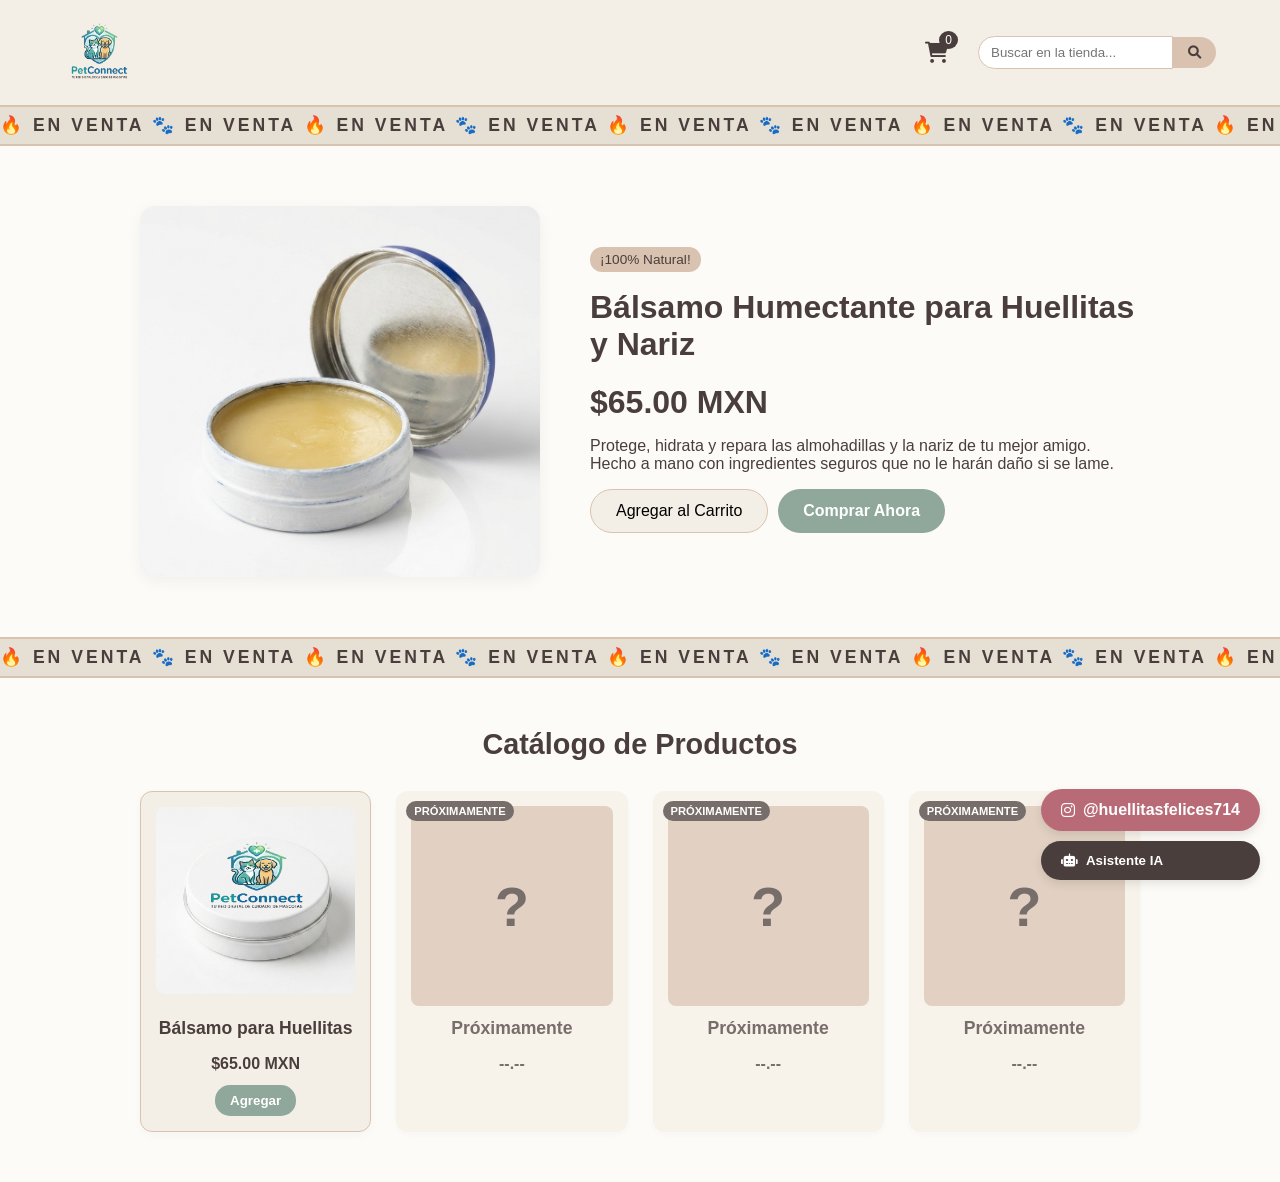
<file: index.html>
<!DOCTYPE html>
<html lang="es">
<head>
    <meta charset="UTF-8">
    <meta name="viewport" content="width=device-width, initial-scale=1.0">
    <title>PetConnect - Bálsamo Natural para Perritos</title>
    <link rel="stylesheet" href="styles.css">
    <link rel="stylesheet" href="https://cdnjs.cloudflare.com/ajax/libs/font-awesome/6.0.0/css/all.min.css">
</head>
<body>

    <header>
        <div class="logo-container">
            <img src="petconnectlogo.png" alt="Logo de PetConnect" class="logo-image">
        </div>
        
        <div class="cart-icon" onclick="toggleCarrito()">
            <i class="fas fa-shopping-cart"></i>
            <span id="cart-count">0</span>
        </div>

        <div class="search-box">
            <input type="text" id="searchInput" placeholder="Buscar en la tienda...">
            <button onclick="buscarProducto()"><i class="fas fa-search"></i></button>
        </div>
    </header>

    <div class="moving-border">
        <div class="moving-text">
            🔥 EN VENTA 🐾 EN VENTA 🔥 EN VENTA 🐾 EN VENTA 🔥 EN VENTA 🐾 EN VENTA 🔥 EN VENTA 🐾 EN VENTA 🔥 EN VENTA 🐾 EN VENTA 🔥 EN VENTA 🐾 EN VENTA 🔥
        </div>
    </div>

    <main class="product-container">
        <div class="product-image clickable-product" onclick="irAProducto()">
            <img src="Balsamo1.png" alt="Bálsamo para huellitas y nariz">
        </div>
        <div class="product-info">
            <span class="badge">¡100% Natural!</span>
            <h1 class="clickable-product" onclick="irAProducto()">Bálsamo Humectante para Huellitas y Nariz</h1>
            <p class="price">$65.00 MXN</p>
            <p class="description">
                Protege, hidrata y repara las almohadillas y la nariz de tu mejor amigo. 
                Hecho a mano con ingredientes seguros que no le harán daño si se lame.
            </p>
            <div class="actions">
                <button class="btn-add" onclick="agregarAlCarrito()">Agregar al Carrito</button>
                <button class="btn-buy" onclick="comprarAhora()">Comprar Ahora</button>
            </div>
        </div>
    </main>

    <div class="moving-border">
        <div class="moving-text reverse">
            🔥 EN VENTA 🐾 EN VENTA 🔥 EN VENTA 🐾 EN VENTA 🔥 EN VENTA 🐾 EN VENTA 🔥 EN VENTA 🐾 EN VENTA 🔥 EN VENTA 🐾 EN VENTA 🔥 EN VENTA 🐾 EN VENTA 🔥
        </div>
    </div>

    <section class="catalog-section">
        <h2>Catálogo de Productos</h2>
        <div class="products-grid">
            
            <div class="grid-card active-product">
                <div class="clickable-product" onclick="irAProducto()">
                    <img src="Balsamo2.png" alt="Bálsamo estrella">
                    <h3>Bálsamo para Huellitas</h3>
                </div>
                <p class="grid-price">$65.00 MXN</p>
                <button class="btn-grid-add" onclick="agregarAlCarrito()">Agregar</button>
            </div>

            <div class="grid-card upcoming-product" onclick="verProximoProducto()">
                <div class="upcoming-badge">Próximamente</div>
                <div class="mystery-box">?</div>
                <h3>Próximamente</h3>
                <p class="grid-price">--.--</p>
            </div>

            <div class="grid-card upcoming-product" onclick="verProximoProducto()">
                <div class="upcoming-badge">Próximamente</div>
                <div class="mystery-box">?</div>
                <h3>Próximamente</h3>
                <p class="grid-price">--.--</p>
            </div>

            <div class="grid-card upcoming-product" onclick="verProximoProducto()">
                <div class="upcoming-badge">Próximamente</div>
                <div class="mystery-box">?</div>
                <h3>Próximamente</h3>
                <p class="grid-price">--.--</p>
            </div>

        </div>
    </section>

    <div id="shopping-cart" class="cart-modal hidden">
        <h3>Tu Carrito - PetConnect</h3>
        <div id="cart-items">
            <p>El carrito está vacío.</p>
        </div>
        <div id="paypal-button-container" style="margin-top: 20px;"></div>
    </div>

    <div class="floating-buttons">
        <a href="https://instagram.com/huellitasfelices714" target="_blank" class="btn-instagram">
            <i class="fab fa-instagram"></i> @huellitasfelices714
        </a>
        <button class="btn-ai" onclick="toggleAIChat()">
            <i class="fas fa-robot"></i> Asistente IA
        </button>
    </div>

    <div id="ai-chat-window" class="ai-window hidden">
        <div class="ai-header">
            <span>🐾 PetBot - Asistente PetConnect</span>
            <button onclick="toggleAIChat()">&times;</button>
        </div>
        <div class="ai-body" id="aiBody">
            <p class="bot-msg">¡Hola! Soy PetBot. ¿Tienes dudas sobre los ingredientes o el uso de nuestro bálsamo en PetConnect?</p>
        </div>
        <div class="ai-footer">
            <input type="text" id="aiInput" placeholder="Pregúntame algo...">
            <button onclick="enviarMensajeIA()"><i class="fas fa-paper-plane"></i></button>
        </div>
    </div>

    <script src="https://www.paypal.com/sdk/js?client-id=test&currency=MXN"></script>
    <script src="script.js"></script>
</body>
</html>
</file>
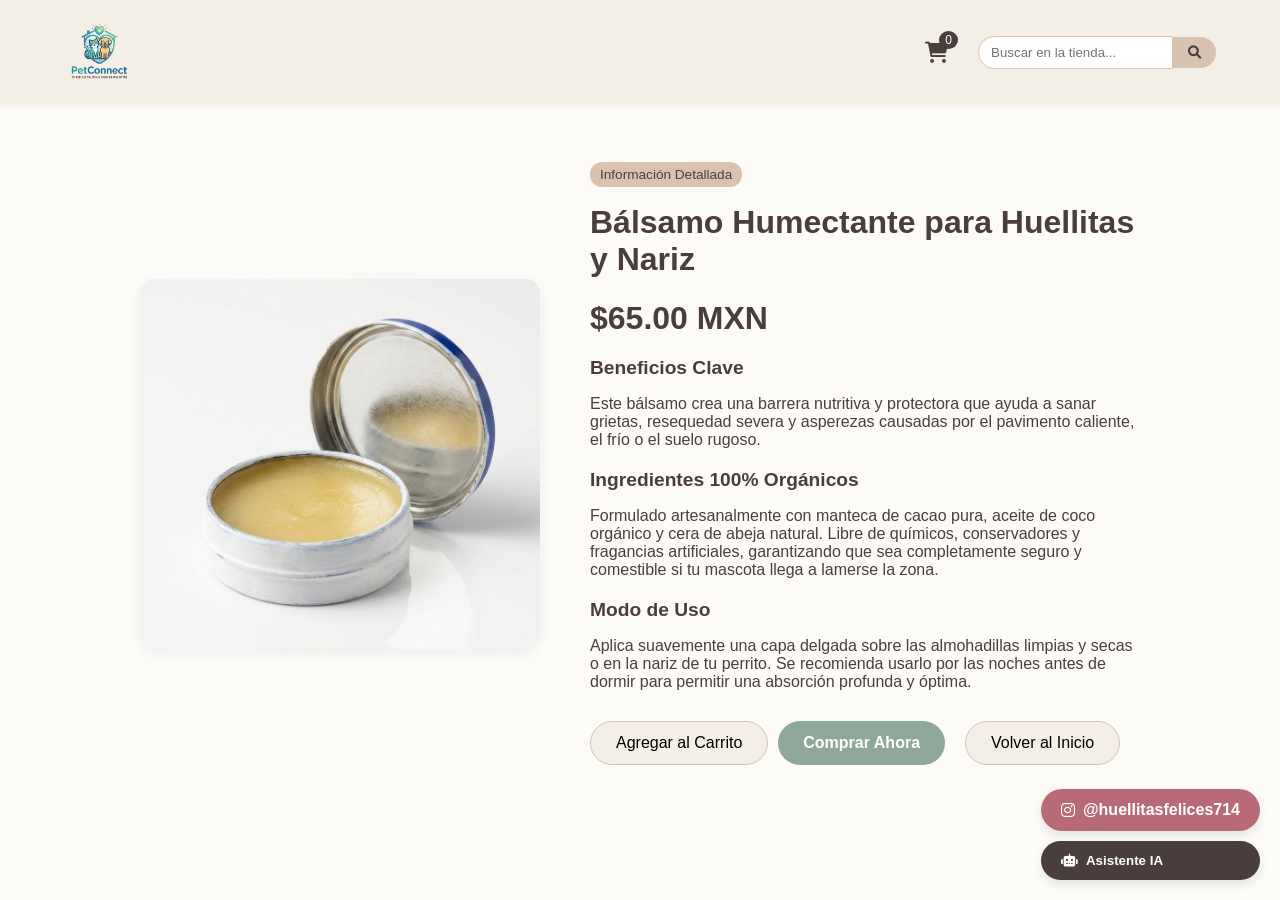
<file: producto.html>
<!DOCTYPE html>
<html lang="es">
<head>
    <meta charset="UTF-8">
    <meta name="viewport" content="width=device-width, initial-scale=1.0">
    <title>PetConnect - Detalles del Producto</title>
    <link rel="stylesheet" href="styles.css">
    <link rel="stylesheet" href="https://cdnjs.cloudflare.com/ajax/libs/font-awesome/6.0.0/css/all.min.css">
</head>
<body>

    <header>
        <div class="logo-container" onclick="window.location.href='index.html'" style="cursor: pointer;">
            <img src="petconnectlogo.png" alt="Logo de PetConnect" class="logo-image">
        </div>
        
        <div class="cart-icon" onclick="toggleCarrito()">
            <i class="fas fa-shopping-cart"></i>
            <span id="cart-count">0</span>
        </div>

        <div class="search-box">
            <input type="text" id="searchInput" placeholder="Buscar en la tienda...">
            <button onclick="buscarProducto()"><i class="fas fa-search"></i></button>
        </div>
    </header>

    <main class="product-container">
        <div class="product-image">
            <img src="Balsamo1.png" alt="Bálsamo para huellitas y nariz">
        </div>
        <div class="product-info">
            <span class="badge">Información Detallada</span>
            <h1>Bálsamo Humectante para Huellitas y Nariz</h1>
            <p class="price">$65.00 MXN</p>
            
            <h3>Beneficios Clave</h3>
            <p class="description">
                Este bálsamo crea una barrera nutritiva y protectora que ayuda a sanar grietas, resequedad severa y asperezas causadas por el pavimento caliente, el frío o el suelo rugoso.
            </p>

            <h3>Ingredientes 100% Orgánicos</h3>
            <p class="description">
                Formulado artesanalmente con manteca de cacao pura, aceite de coco orgánico y cera de abeja natural. Libre de químicos, conservadores y fragancias artificiales, garantizando que sea completamente seguro y comestible si tu mascota llega a lamerse la zona.
            </p>

            <h3>Modo de Uso</h3>
            <p class="description">
                Aplica suavemente una capa delgada sobre las almohadillas limpias y secas o en la nariz de tu perrito. Se recomienda usarlo por las noches antes de dormir para permitir una absorción profunda y óptima.
            </p>

            <div class="actions" style="margin-top: 30px;">
                <button class="btn-add" onclick="agregarAlCarrito()">Agregar al Carrito</button>
                <button class="btn-buy" onclick="comprarAhora()">Comprar Ahora</button>
                <button class="btn-add" onclick="window.location.href='index.html'" style="margin-left: 10px;">Volver al Inicio</button>
            </div>
        </div>
    </main>

    <div id="shopping-cart" class="cart-modal hidden">
        <h3>Tu Carrito - PetConnect</h3>
        <div id="cart-items">
            <p>El carrito está vacío.</p>
        </div>
        <div id="paypal-button-container" style="margin-top: 20px;"></div>
    </div>

    <div class="floating-buttons">
        <a href="https://instagram.com/huellitasfelices714" target="_blank" class="btn-instagram">
            <i class="fab fa-instagram"></i> @huellitasfelices714
        </a>
        <button class="btn-ai" onclick="toggleAIChat()">
            <i class="fas fa-robot"></i> Asistente IA
        </button>
    </div>

    <div id="ai-chat-window" class="ai-window hidden">
        <div class="ai-header">
            <span>🐾 PetBot - Asistente PetConnect</span>
            <button onclick="toggleAIChat()">&times;</button>
        </div>
        <div class="ai-body" id="aiBody">
            <p class="bot-msg">¡Hola! Soy PetBot. ¿Tienes dudas sobre los ingredientes o el uso de nuestro bálsamo en PetConnect?</p>
        </div>
        <div class="ai-footer">
            <input type="text" id="aiInput" placeholder="Pregúntame algo...">
            <button onclick="enviarMensajeIA()"><i class="fas fa-paper-plane"></i></button>
        </div>
    </div>

    <script src="https://www.paypal.com/sdk/js?client-id=test&currency=MXN"></script>
    <script src="script.js"></script>
</body>
</html>
</file>
<file: styles.css>
:root {
    --bg-color: #fdfbf7;       
    --surface-color: #f4efe6;  
    --accent-color: #d9c3b0;   
    --text-main: #4a3e3d;      
    --btn-buy-color: #8fa89b;  
    --instagram-color: #b86b77;
    --moving-border-bg: #e6dfd3; 
}

body {
    margin: 0;
    font-family: 'Segoe UI', Tahoma, Geneva, Verdana, sans-serif;
    background-color: var(--bg-color);
    color: var(--text-main);
}

header {
    display: flex;
    align-items: center;
    padding: 15px 5%;
    background-color: var(--surface-color);
    box-shadow: 0 2px 5px rgba(0,0,0,0.05);
}

.logo-container {
    display: flex;
    align-items: center;
    gap: 12px;
}

.logo-image {
    height: 75px;
    width: auto;
    object-fit: contain;
}

.logo-text {
    font-size: 2rem;
    font-weight: bold;
    color: var(--text-main);
}

.cart-icon {
    position: relative;
    font-size: 1.3rem;
    cursor: pointer;
    margin-left: auto; 
    margin-right: 30px; 
}

#cart-count {
    position: absolute;
    top: -10px;
    right: -10px;
    background-color: var(--text-main);
    color: white;
    font-size: 0.75rem;
    padding: 2px 6px;
    border-radius: 50%;
}

.search-box {
    display: flex;
    align-items: center;
}

.search-box input {
    padding: 8px 12px;
    border: 1px solid var(--accent-color);
    border-radius: 20px 0 0 20px;
    outline: none;
}

.search-box button {
    padding: 8px 15px;
    border: none;
    background-color: var(--accent-color);
    color: var(--text-main);
    border-radius: 0 20px 20px 0;
    cursor: pointer;
}

.moving-border {
    overflow: hidden;
    background-color: var(--moving-border-bg);
    border-top: 2px solid var(--accent-color);
    border-bottom: 2px solid var(--accent-color);
    padding: 8px 0;
    white-space: nowrap;
}

.moving-text {
    display: inline-block;
    font-weight: bold;
    font-size: 1.1rem;
    letter-spacing: 3px;
    color: var(--text-main);
    animation: scroll-left 25s linear infinite;
}

.moving-text.reverse {
    animation: scroll-right 25s linear infinite;
}

@keyframes scroll-left {
    0% { transform: translateX(0%); }
    100% { transform: translateX(-33.33%); }
}

@keyframes scroll-right {
    0% { transform: translateX(-33.33%); }
    100% { transform: translateX(0%); }
}

.product-container {
    display: flex;
    flex-direction: row;
    align-items: center;
    justify-content: center;
    gap: 50px;
    max-width: 1000px;
    margin: 40px auto;
    padding: 20px;
}

.product-image {
    display: flex;
    justify-content: center;
    flex: 1;
    max-width: 400px;
}

.product-image img {
    max-width: 100%;
    width: 100%;
    height: auto;
    border-radius: 15px;
    box-shadow: 0 4px 15px rgba(0,0,0,0.05);
}

.clickable-product {
    cursor: pointer;
    transition: opacity 0.2s;
}

.clickable-product:hover {
    opacity: 0.85;
}

.product-info {
    flex: 1;
    text-align: left;
}

.product-info h3 {
    margin-top: 20px;
    margin-bottom: 5px;
    font-size: 1.2rem;
    color: var(--text-main);
}

.badge {
    background-color: var(--accent-color);
    padding: 5px 10px;
    border-radius: 12px;
    font-size: 0.85rem;
}

.price {
    font-size: 2rem;
    font-weight: bold;
    margin: 15px 0;
}

.actions {
    display: flex;
    justify-content: flex-start;
    gap: 10px;
}

.actions button {
    padding: 12px 25px;
    border: none;
    border-radius: 25px;
    font-size: 1rem;
    cursor: pointer;
    transition: transform 0.2s;
}

.btn-add {
    background-color: var(--surface-color);
    border: 1px solid var(--accent-color) !important;
}

.btn-buy {
    background-color: var(--btn-buy-color);
    color: white;
    font-weight: bold;
}

button:hover { transform: scale(1.03); }

.catalog-section {
    max-width: 1000px;
    margin: 50px auto;
    padding: 0 20px;
}

.catalog-section h2 {
    text-align: center;
    margin-bottom: 30px;
    font-size: 1.8rem;
}

.products-grid {
    display: grid;
    grid-template-columns: repeat(auto-fit, minmax(210px, 1fr));
    gap: 25px;
}

.grid-card {
    background-color: var(--surface-color);
    border-radius: 12px;
    padding: 15px;
    text-align: center;
    position: relative;
    box-shadow: 0 3px 10px rgba(0,0,0,0.03);
}

.grid-card img {
    max-width: 100%;
    border-radius: 8px;
    margin-bottom: 12px;
}

.grid-card h3 {
    font-size: 1.1rem;
    margin: 8px 0;
}

.grid-price {
    font-weight: bold;
    margin-bottom: 12px;
}

.active-product {
    border: 1px solid var(--accent-color);
}

.btn-grid-add {
    background-color: var(--btn-buy-color);
    color: white;
    border: none;
    padding: 8px 15px;
    border-radius: 15px;
    cursor: pointer;
    font-weight: bold;
}

.upcoming-product {
    cursor: pointer;
    opacity: 0.75;
    transition: opacity 0.2s, transform 0.2s;
}

.upcoming-product:hover {
    opacity: 1;
    transform: translateY(-3px);
}

.mystery-box {
    width: 100%;
    height: 200px;
    background-color: var(--accent-color);
    border-radius: 8px;
    display: flex;
    align-items: center;
    justify-content: center;
    font-size: 3.5rem;
    color: var(--text-main);
    margin-bottom: 12px;
    font-weight: bold;
}

.upcoming-badge {
    position: absolute;
    top: 10px;
    left: 10px;
    background-color: var(--text-main);
    color: white;
    font-size: 0.7rem;
    padding: 4px 8px;
    border-radius: 10px;
    text-transform: uppercase;
    font-weight: bold;
    z-index: 5;
}

.floating-buttons {
    position: fixed;
    bottom: 20px;
    right: 20px;
    display: flex;
    flex-direction: column;
    gap: 10px;
    z-index: 100;
}

.btn-instagram {
    background-color: var(--instagram-color);
    color: white;
    padding: 12px 20px;
    border-radius: 30px;
    text-decoration: none;
    font-weight: bold;
    display: flex;
    align-items: center;
    gap: 8px;
    box-shadow: 0 4px 10px rgba(0,0,0,0.1);
}

.btn-ai {
    padding: 12px 20px;
    border-radius: 30px;
    background-color: var(--text-main);
    color: white;
    font-weight: bold;
    display: flex;
    align-items: center;
    gap: 8px;
    border: none;
    cursor: pointer;
    box-shadow: 0 4px 10px rgba(0,0,0,0.1);
}

.hidden { display: none !important; }

.cart-modal, .ai-window {
    position: fixed;
    background-color: white;
    border-radius: 15px;
    box-shadow: 0 5px 25px rgba(0,0,0,0.15);
    border: 1px solid var(--surface-color);
}

.cart-modal {
    top: 80px;
    right: 5%;
    width: 300px;
    padding: 20px;
    z-index: 90;
}

#paypal-button-container {
    max-height: 160px;
    overflow-y: auto;
}

.ai-window {
    bottom: 140px;
    right: 20px;
    width: 320px;
    height: 400px;
    display: flex;
    flex-direction: column;
    z-index: 95;
}

.ai-header {
    background-color: var(--surface-color);
    padding: 10px;
    display: flex;
    justify-content: space-between;
    border-top-left-radius: 15px;
    border-top-right-radius: 15px;
    font-weight: bold;
}

.ai-body { flex: 1; padding: 15px; overflow-y: auto; background-color: var(--bg-color); }
.ai-footer { display: flex; padding: 10px; background: white; border-bottom-left-radius: 15px; border-bottom-right-radius: 15px;}
.ai-footer input { flex: 1; padding: 8px; border: 1px solid var(--accent-color); border-radius: 5px; }
.ai-footer button { background: var(--text-main); color: white; border: none; padding: 8px 12px; margin-left: 5px; border-radius: 5px; }

.bot-msg { background: var(--surface-color); padding: 8px; border-radius: 10px; margin-bottom: 8px; max-width: 85%; line-height: 1.4; }
.user-msg { background: var(--accent-color); padding: 8px; border-radius: 10px; margin-bottom: 8px; max-width: 85%; margin-left: auto; text-align: right; }

@media (max-width: 768px) {
    header {
        flex-wrap: wrap;
        justify-content: space-between;
        padding: 10px 4%;
    }
    .logo-image {
        height: 50px;
    }
    .logo-text {
        font-size: 1.4rem;
    }
    .cart-icon {
        margin-right: 0;
    }
    .search-box {
        width: 100%;
        order: 3;
        margin-top: 12px;
    }
    .search-box input {
        flex: 1;
    }
    .product-container {
        flex-direction: column;
        text-align: center;
        gap: 20px;
        margin: 20px auto;
    }
    .product-image {
        max-width: 260px;
    }
    .product-info {
        text-align: center;
    }
    .actions {
        justify-content: center;
    }
    .cart-modal {
        top: 130px;
        left: 4%;
        right: 4%;
        width: auto;
    }
    .ai-window {
        width: calc(100% - 40px);
        left: 20px;
        right: 20px;
        bottom: 90px;
        height: 350px;
    }
    .floating-buttons {
        bottom: 15px;
        right: 15px;
        left: 15px;
        flex-direction: row;
    }
    .btn-instagram, .btn-ai {
        flex: 1;
        justify-content: center;
        font-size: 0.9rem;
        padding: 10px 15px;
    }
}
</file>
